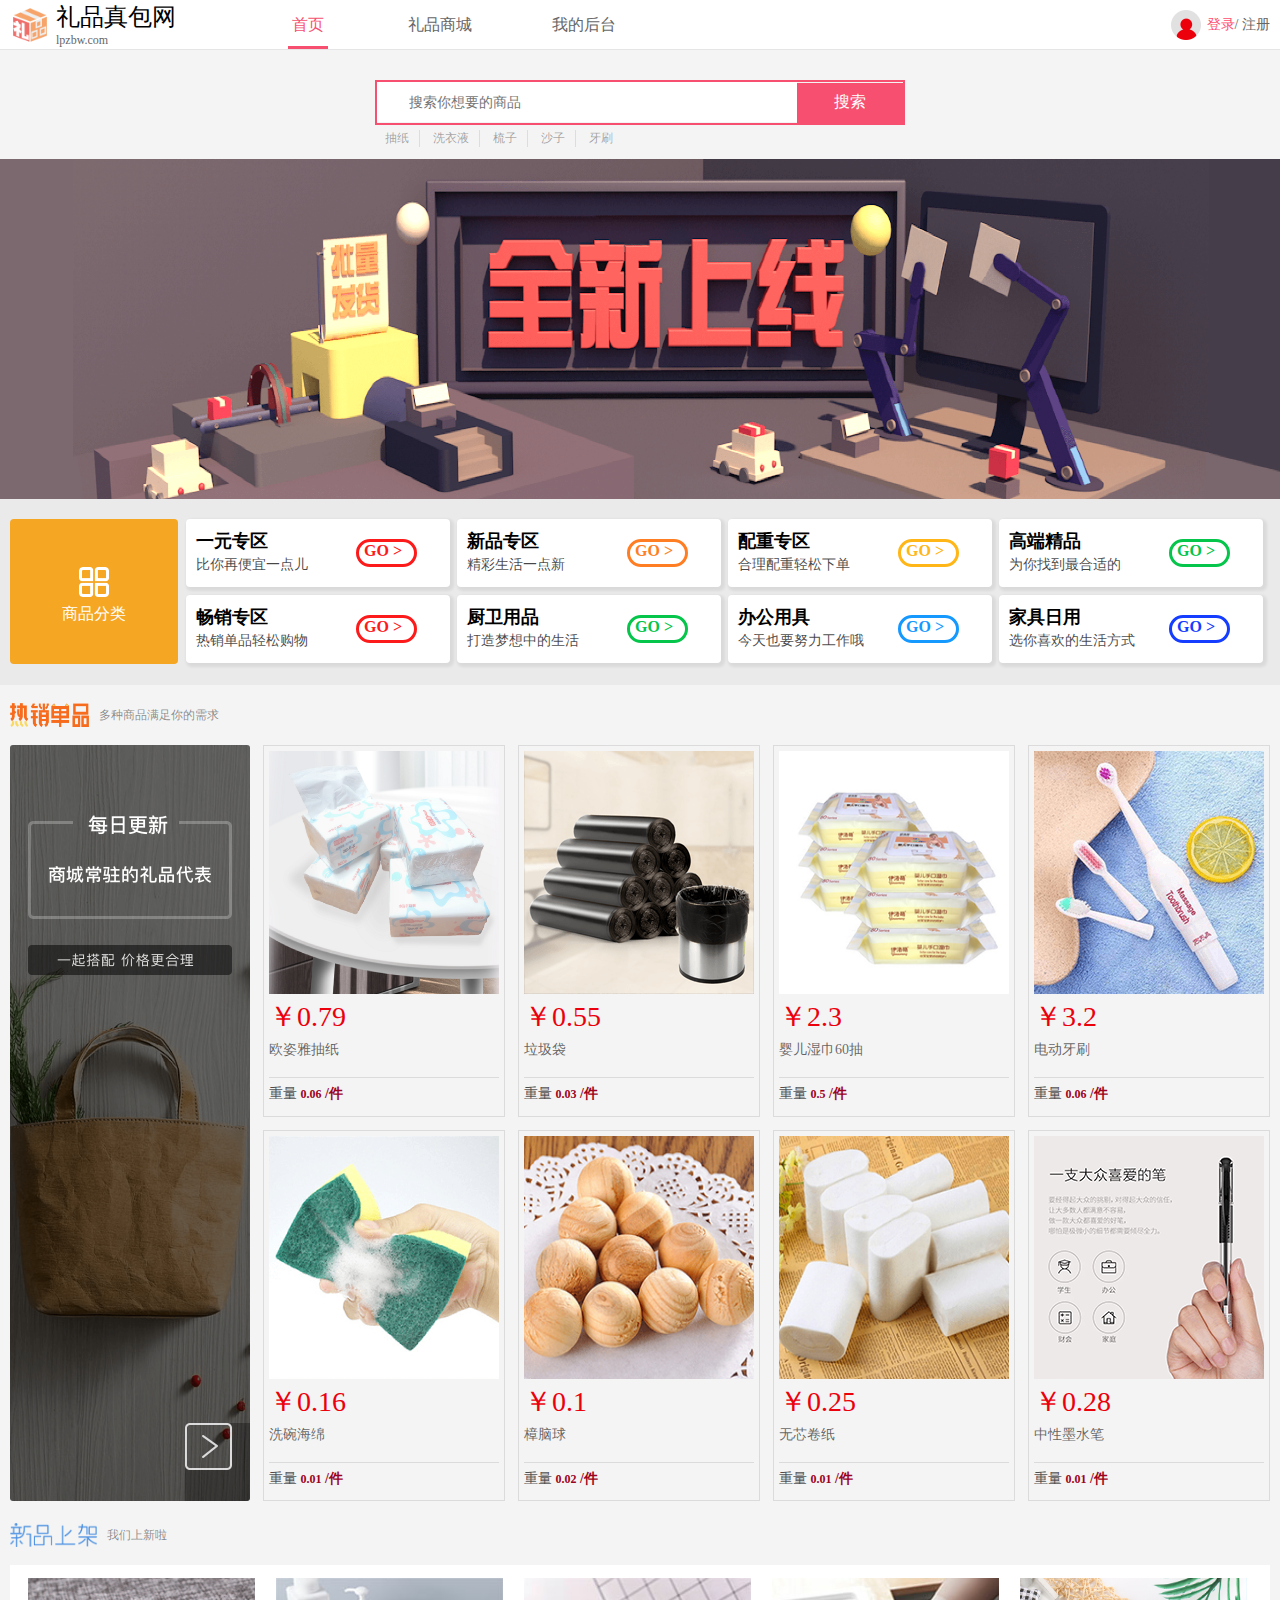
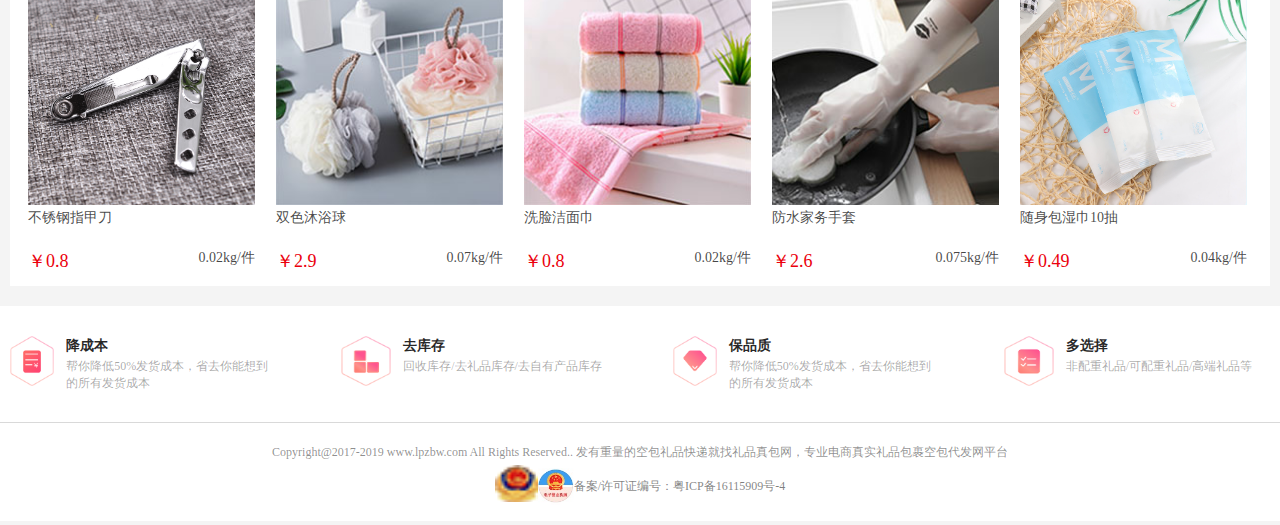
<file: index.html>
<!DOCTYPE html>
<html>
	<head>
		<meta charset="utf-8">
		<title></title>
		<style type="text/css">
		</style>
		<link rel="stylesheet" type="text/css" href="css/comm.css"/>
		<link rel="stylesheet" type="text/css" href="css/index.css"/>
	</head>
	<body>
		<header>
			<iframe class="my_header" src="header.html" frameborder="0" scrolling="no"></iframe>
		</header>
		
		<!-- 大banner -->
		<div class="banner"><img src="img/index/banner.png" ></div>
		<!-- 商品分类 -->
		<div class="bannertimBox">
			<div class="mainBox">
				<div class="filterBoxWarp">
					<div class="spfl">
						<img src="img/index/spfl.png" alt="">
						<p>商品分类</p>
					</div>
					<ul class="fliterRow">
						<li>
							<a href="javascript:;">
								<div class="tagName">
									<span class="topF">一元专区</span>
									<span class="botF">比你再便宜一点儿</span>
								</div>
								<div class="goLine">
									<span>GO</span>
									<span>></span>
								</div>
							</a>
						</li>
						<li>
							<a href="javascript:;">
								<div class="tagName">
									<span class="topF">新品专区</span>
									<span class="botF">精彩生活一点新</span>
								</div>
								<div class="goLine go2">
									<span>GO</span>
									<span>></span>
								</div>
							</a>
						</li>
						<li class="in">
							<a href="javascript:;">
								<div class="tagName">
									<span class="topF">配重专区</span>
									<span class="botF">合理配重轻松下单</span>
								</div>
								<div class="goLine go3">
									<span>GO</span>
									<span>></span>
								</div>
							</a>
						</li>
						<li class="in">
							<a href="javascript:;">
								<div class="tagName">
									<span class="topF">高端精品</span>
									<span class="botF">为你找到最合适的</span>
								</div>
								<div class="goLine go4">
									<span>GO</span>
									<span>></span>
								</div>
							</a>
						</li>
						<li class="in">
							<a href="javascript:;">
								<div class="tagName">
									<span class="topF">畅销专区</span>
									<span class="botF">热销单品轻松购物</span>
								</div>
								<div class="goLine go5">
									<span>GO</span>
									<span>></span>
								</div>
							</a>
						</li>
						<li class="in">
							<a href="javascript:;">
								<div class="tagName">
									<span class="topF">厨卫用品</span>
									<span class="botF">打造梦想中的生活</span>
								</div>
								<div class="goLine go4">
									<span>GO</span>
									<span>></span>
								</div>
							</a>
						</li>
						<li class="in">
							<a href="javascript:;">
								<div class="tagName">
									<span class="topF">办公用具</span>
									<span class="botF">今天也要努力工作哦</span>
								</div>
								<div class="goLine go7">
									<span>GO</span>
									<span>></span>
								</div>
							</a>
						</li>
						<li class="in">
							<a href="javascript:;">
								<div class="tagName">
									<span class="topF">家具日用</span>
									<span class="botF">选你喜欢的生活方式</span>
								</div>
								<div class="goLine go8">
									<span>GO</span>
									<span>></span>
								</div>
							</a>
						</li>
					</ul>					
				</div>
			</div>
		</div>
		<!-- 单品列表 -->
		<div class="hotnewBox">
			<div class="mainBox">
				<!-- 热销单品 -->
				<div class="botbox">
					<div class="titles">
						<img class="tithImg" src="img/index/titlehot.png">
						<span class="titleHot">多种商品满足你的需求</span>
					</div>
					<div class="hotProduct">
						<div class="topHotImg">
							<img class="dayHImg" src="img/index/dayhot.png" alt="">
						</div>
						<!-- 商品 -->
						<div class="hotProductItemBox">
							<a href="javascript:;" class="hotProItem hotPB">
								<img class="hotMainPic" src="img/index/hotmain_01.png" alt="">
								<div class="price">
									<span>￥0.79</span>
								</div>
								<p class="productName">欧姿雅抽纸</p>
								<div class="productB">
									<span class="productZ">重量</span>
									<span class="productZL">0.06</span>
									<span class="productDW">/件</span>
								</div>
							</a>

							<a href="javascript:;" class="hotProItem hotPB">
								<img class="hotMainPic" src="img/index/hotmain_02.png" alt="">
								<div class="price">
									<span>￥0.55</span>
								</div class="productName">
								<p class="productName">垃圾袋</p>
								<div class="productB">
									<span class="productZ">重量</span>
									<span class="productZL">0.03</span>
									<span class="productDW">/件</span>
								</div>
							</a>

							<a href="javascript:;" class="hotProItem hotPB">
								<img class="hotMainPic" src="img/index/hotmain_03.png" alt="">
								<div class="price">
									<span>￥2.3</span>
								</div>
								<p class="productName">婴儿湿巾60抽</p>
								<div class="productB">
									<span class="productZ">重量</span>
									<span class="productZL">0.5</span>
									<span class="productDW">/件</span>
								</div>
							</a>

							<a href="javascript:;" class="hotProItem hotPB">
								<img class="hotMainPic" src="img/index/hotmain_04.png" alt="">
								<div class="price">
									<span>￥3.2</span>
								</div>
								<p class="productName">电动牙刷</p>
								<div class="productB">
									<span class="productZ">重量</span>
									<span class="productZL">0.06</span>
									<span class="productDW">/件</span>
								</div>
							</a>

							<a href="javascript:;" class="hotProItem">
								<img class="hotMainPic" src="img/index/hotmain_05.png" alt="">
								<div class="price">
									<span>￥0.16</span>
								</div>
								<p class="productName">洗碗海绵</p>
								<div class="productB">
									<span class="productZ">重量</span>
									<span class="productZL">0.01</span>
									<span class="productDW">/件</span>
								</div>
							</a>

							<a href="javascript:;" class="hotProItem">
								<img class="hotMainPic" src="img/index/hotmain_06.png" alt="">
								<div class="price">
									<span>￥0.1</span>
								</div>
								<p class="productName">樟脑球</p>
								<div class="productB">
									<span class="productZ">重量</span>
									<span class="productZL">0.02</span>
									<span class="productDW">/件</span>
								</div>
							</a>

							<a href="javascript:;" class="hotProItem">
								<img class="hotMainPic" src="img/index/hotmain_07.png" alt="">
								<div class="price">
									<span>￥0.25</span>
								</div>
								<p class="productName">无芯卷纸</p>
								<div class="productB">
									<span class="productZ">重量</span>
									<span class="productZL">0.01</span>
									<span class="productDW">/件</span>
								</div>
							</a>

							<a href="javascript:;" class="hotProItem">
								<img class="hotMainPic" src="img/index/hotmain_08.png" alt="">
								<div class="price">
									<span>￥0.28</span>
								</div>
								<p class="productName">中性墨水笔</p>
								<div class="productB">
									<span class="productZ">重量</span>
									<span class="productZL">0.01</span>
									<span class="productDW">/件</span>
								</div>
							</a>
							
						</div>
					</div>
				</div>
				<!-- 新品上线 -->
				<div class="newbox">
					<div class="titles">
						<img class="tithImg" src="img/index/titlenew.png">
						<span class="titleHot">我们上新啦</span>
					</div>
					<ul class="newProduct">
						<li>
							<a href="javascript:;" class="newProItem">
								<img class="newImg" src="img/index/newpic_01.png" alt="new1">
								<p class="title">不锈钢指甲刀</p>
								<div class="numBox">
									<span class="newPrice">￥0.8</span>
									<span class="newguige">0.02kg/件</span>
								</div>
							</a>
						</li>
						<li>
							<a href="javascript:;" class="newProItem">
								<img class="newImg" src="img/index/newpic_02.png" alt="new1">
								<p class="title">双色沐浴球</p>
								<div class="numBox">
									<span class="newPrice">￥2.9</span>
									<span class="newguige">0.07kg/件</span>
								</div>
							</a>
						</li>
						<li>
							<a href="javascript:;" class="newProItem">
								<img class="newImg" src="img/index/newpic_03.png" alt="new1">
								<p class="title">洗脸洁面巾</p>
								<div class="numBox">
									<span class="newPrice">￥0.8</span>
									<span class="newguige">0.02kg/件</span>
								</div>
							</a>
						</li>
						<li>
							<a href="javascript:;" class="newProItem">
								<img class="newImg" src="img/index/newpic_04.png" alt="new1">
								<p class="title">防水家务手套</p>
								<div class="numBox">
									<span class="newPrice">￥2.6</span>
									<span class="newguige">0.075kg/件</span>
								</div>
							</a>
						</li>
						<li>
							<a href="javascript:;" class="newProItem">
								<img class="newImg" src="img/index/newpic_05.png" alt="new1">
								<p class="title">随身包湿巾10抽</p>
								<div class="numBox">
									<span class="newPrice">￥0.49</span>
									<span class="newguige">0.04kg/件</span>
								</div>
							</a>
						</li>
					</ul>
				</div>
			</div>
		</div>
		<!-- 购物车 -->
		<div class="rightBanBox">
			<div class="rightBox">
				
			</div>			
		</div>
		
		<footer>
			<iframe class="my_footer" src="footer.html" frameborder="0" scrolling="no"></iframe>
		</footer>
	</body>
</html>
</file>
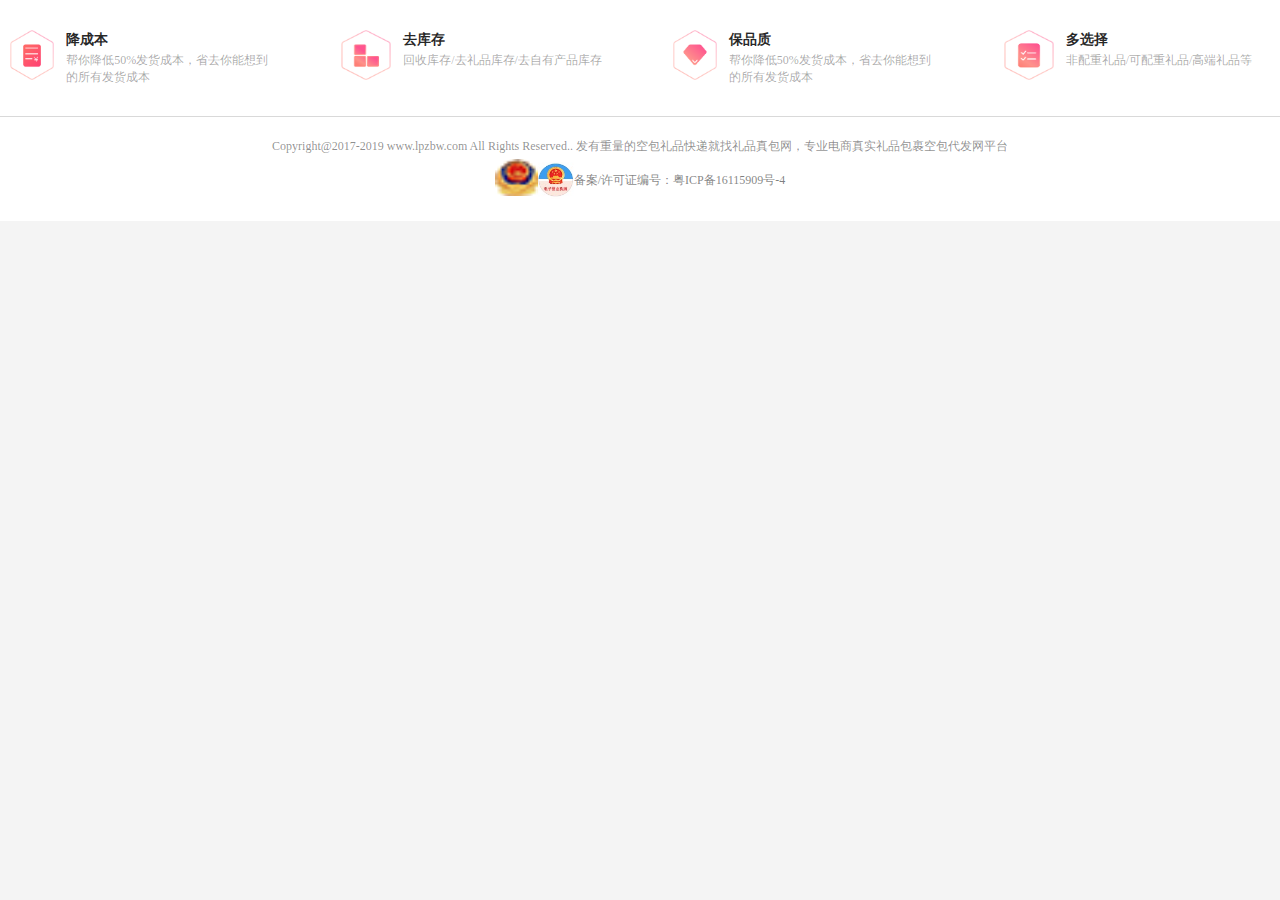
<file: footer.html>
<!DOCTYPE html>
<html>
	<head>
		<meta charset="utf-8">
		<title></title>
		<link rel="stylesheet" type="text/css" href="css/comm.css"/>
		<link rel="stylesheet" type="text/css" href="css/footer.css"/>
	</head>
	<body>
		<div class="footerBox">
			<!-- 4块 -->
			<div class="goodsCell">
				<div class="cellWrap">
					<div class="cellItem">
						<img class="cellimg" src="img/footer/cell1.png" alt="">
						<div class="descText">
							<span class="tit">降成本</span>
							<span class="desc">帮你降低50%发货成本，省去你能想到的所有发货成本</span>
						</div>
					</div>
					<div class="cellItem">
						<img class="cellimg" src="img/footer/cell2.png" alt="">
						<div class="descText">
							<span class="tit">去库存</span>
							<span class="desc">回收库存/去礼品库存/去自有产品库存</span>
						</div>
					</div>
					<div class="cellItem">
						<img class="cellimg" src="img/footer/cell3.png" alt="">
						<div class="descText">
							<span class="tit">保品质</span>
							<span class="desc">帮你降低50%发货成本，省去你能想到的所有发货成本</span>
						</div>
					</div>
					<div class="cellItem">
						<img class="cellimg" src="img/footer/cell4.png" alt="">
						<div class="descText">
							<span class="tit">多选择</span>
							<span class="desc">非配重礼品/可配重礼品/高端礼品等</span>
						</div>
					</div>
				</div>
			</div>
			<!-- 备案 -->
			<div class="footer">
				<div class="copy">
					<span class="copyTop">Copyright@2017-2019 www.lpzbw.com All Rights Reserved.. 发有重量的空包礼品快递就找礼品真包网，专业电商真实礼品包裹空包代发网平台</span>
					<span class="pliText">
						<a href="#"><img class="plice" src="img/footer/gab.png" ></a>
						<img class="yyzz" src="img/footer/dzyyzz.jpg" alt="">
						<a class="ba"  href="#">备案/许可证编号：粤ICP备16115909号-4</a>
					</span>
				</div>
			</div>
		</div>
	</body>
</html>
</file>
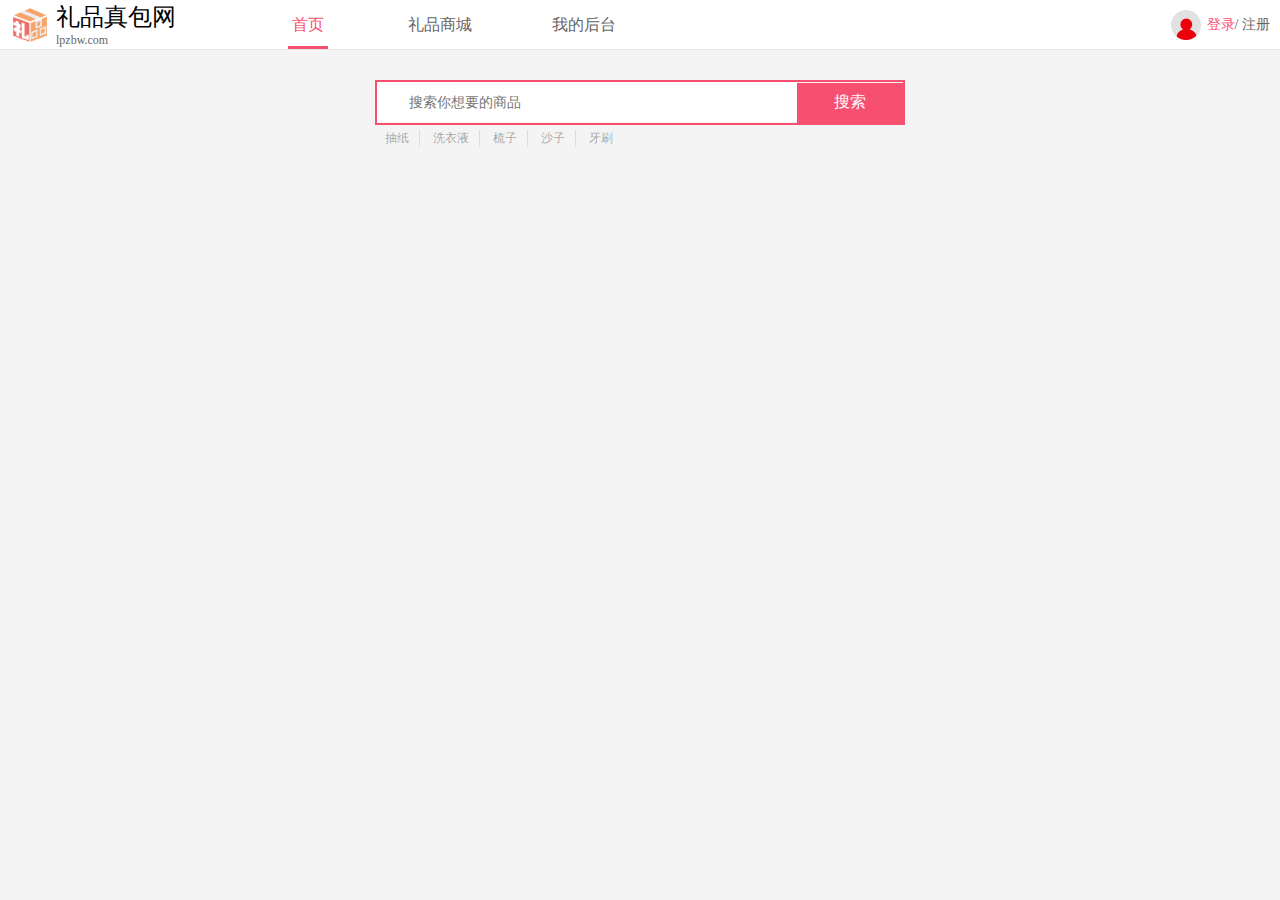
<file: header.html>
<!DOCTYPE html>
<html lang="zh">
<head>
	<meta charset="UTF-8">
	<meta name="viewport" content="width=device-width, initial-scale=1.0">
	<meta http-equiv="X-UA-Compatible" content="ie=edge">
	<title>header</title>
	<link rel="stylesheet" type="text/css" href="css/comm.css"/>
	<link rel="stylesheet" type="text/css" href="css/header.css"/>
</head>
<body>
	<div class="headerBox">
		<div class="bor_1">
			<div class="headTitle">
				<div class="logoBox">
					<img src="img/header/logo.png" alt="">
					<div class="logoName">
						<span class="title">礼品真包网</span>
						<span class="www">lpzbw.com</span>
					</div>
				</div>
				<div class="navBox">
					<a href="#"><span>首页</span></a>
					<a href="#"><span>礼品商城</span></a>
					<a href="#"><span>我的后台</span></a>
				</div>
				<div class="loginBox">
					<img class="nolog" src="img/header/login.png" >
					<a class="tologin" href="login.html" target="_block">登录</a>
					<a class="toreg" href="reg.html" target="_block">/ 注册</a>
				</div>
			</div>
		</div>
		<!-- input -->
		<div class="indexSearch">
			<div class="inputSea">
				<input class="myinp" type="text" placeholder="搜索你想要的商品"><span class="btn">搜索</span>
			</div>
			<div class="keylist">
				<span class="keyitem">抽纸</span>
				<span class="keyitem">洗衣液</span>
				<span class="keyitem">梳子</span>
				<span class="keyitem">沙子</span>
				<span class="keyitem">牙刷</span>
			</div>
		</div>
	</div>
</body>
</html>
</file>
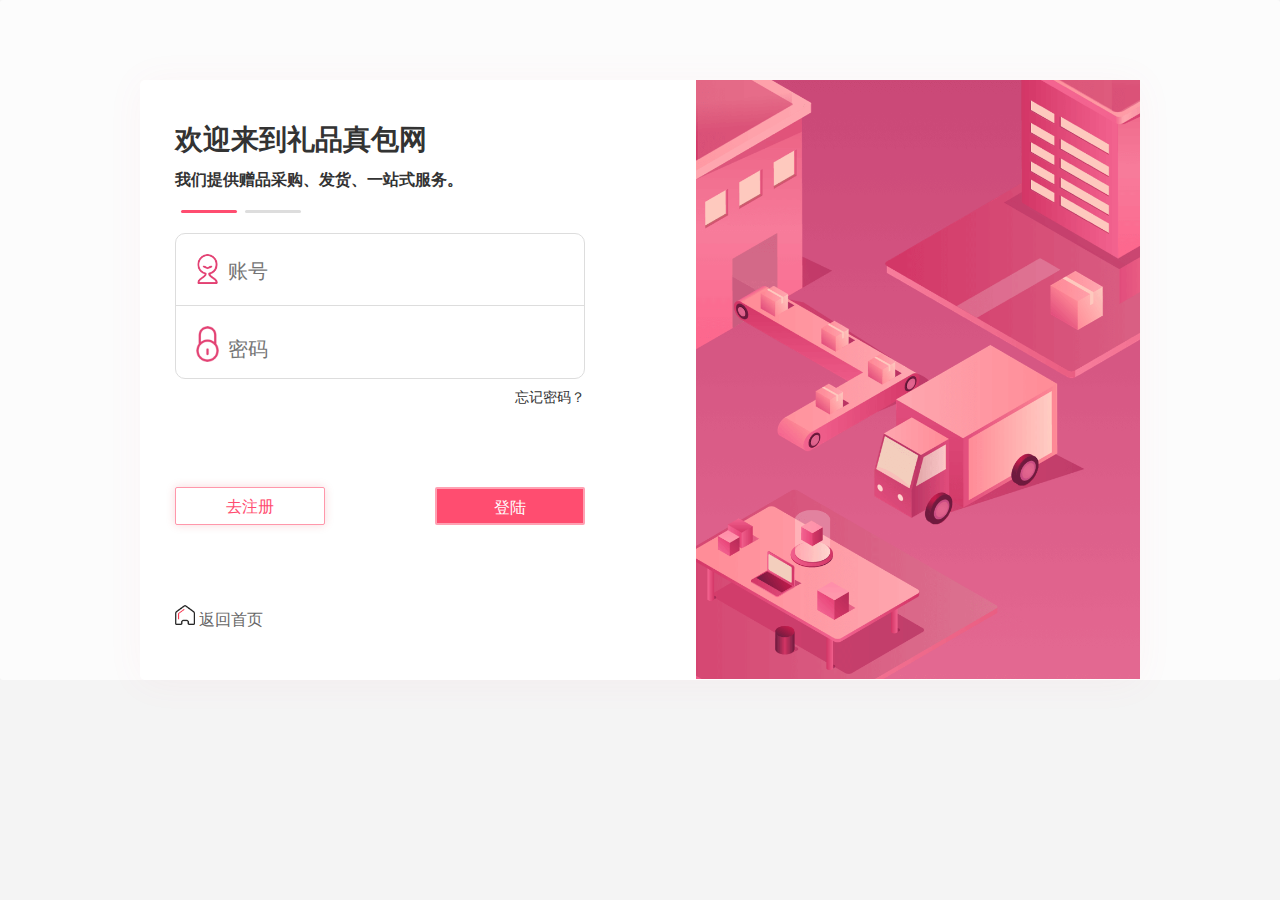
<file: login.html>
<!DOCTYPE html>
<html>
	<head>
		<meta charset="utf-8">
		<title>登陆</title>
		<link rel="stylesheet" type="text/css" href="css/comm.css"/>
		<link rel="stylesheet" type="text/css" href="./css/login.css"/>
	</head>
	<body>
	<div>
		<div class="login">
			<table></table>
			<div class="contBox">
				<div class="leftBox">
					<h2>欢迎来到礼品真包网</h2>
					<h3>我们提供赠品采购、发货、一站式服务。</h3>
					<div class="line">
						<span class="active"></span>
						<span></span>
						<div></div>
					</div>
					<!-- input和下边的内容 -->
					<div class="box">
						<!-- input -->
						<ul class="form">
							<li class="l1">
								<span class="admin"><img src="./img/login/name.png" ></span>
								<input type="text" name="" id="" placeholder="账号"/>
							</li>
							<li>
								<span class="lock"><img src="./img/login/upwd.png" ></span>
								<input type="password" name="" id="" value="" placeholder="密码"/>
							</li>
						</ul>
						<!-- 忘记密码 -->
						<div class="operate">
							<a href="#">忘记密码？</a>
							<div></div>
						</div>
						<!-- 注册登陆按钮 -->
						<div class="footer">
								<a href="reg.html"><button class="toReg">去注册</button></a>
								<a href="#"><button class="loGin">登陆</button></a>
						</div>
						<!-- 返回首页 -->
						<div class="toIndex">
								<img src="./img/login/2x.png" ><a href="index.html">返回首页</a>
						</div>	
					</div>
				</div>
				<div class="rightImg">
					<img src="img/login/login.png" >
				</div>
			</div>
		</div>
	</div>
	</body>
</html>
</file>
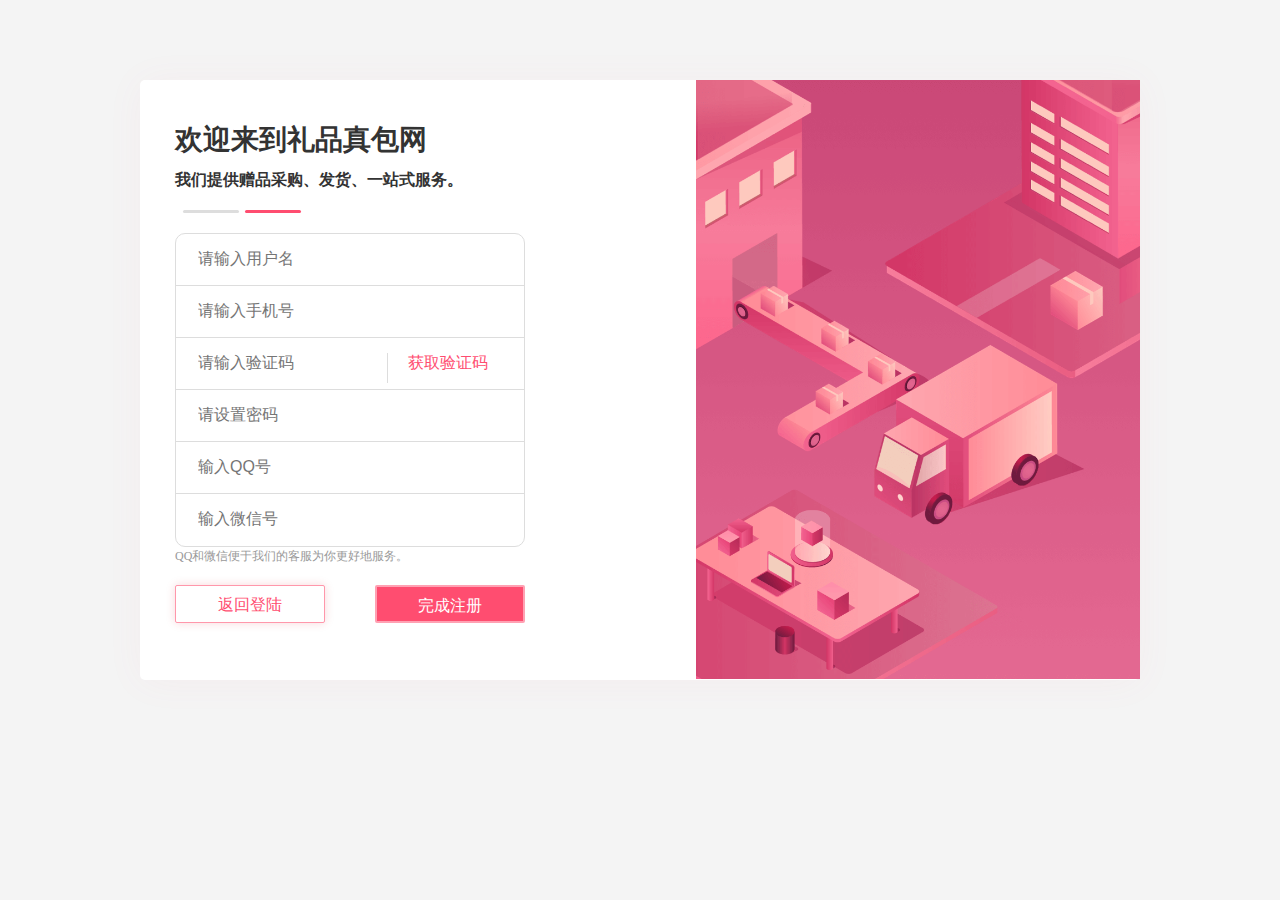
<file: reg.html>
<!DOCTYPE html>
<html>
	<head>
		<meta charset="utf-8">
		<title>注册</title>
		<style type="text/css">
		</style>
		<link rel="stylesheet" type="text/css" href="css/comm.css"/>
		<link rel="stylesheet" type="text/css" href="css/reg.css"/>
	</head>
	<body>
		<div>
			<div class="regbox">
				<table></table>
				<div class="contBox">
					<div class="leftBox">
						<h2>欢迎来到礼品真包网</h2>
						<h3>我们提供赠品采购、发货、一站式服务。</h3>
						<div class="line">
							<span></span>
							<span class="active"></span>
							<div></div>
						</div>
						<!-- input和下边的内容 -->
						<div class="box">
							<!-- input -->
							<ul class="form">
								<li class="l1">
									<input type="text" name="" id="" placeholder="请输入用户名"/>
								</li>
								<li>
									<input type="text" name="" id="" value="" placeholder="请输入手机号"/>
								</li>
								<li>
									<input type="text" placeholder="请输入验证码">
									<a href="#">获取验证码</a>
								</li>
								<li>
									<input type="text" placeholder="请设置密码">
								</li>
								<li>
									<input type="text" placeholder="输入QQ号">
								</li>
								<li>
									<input type="text" placeholder="输入微信号">
								</li>
							</ul>
							<!-- QQ和微信 -->
							<div class="operate">
								<span>QQ和微信便于我们的客服为你更好地服务。</span>
							</div>
							<!-- 注册登陆按钮 -->
							<div class="footer">
									<a href="login.html"><button class="toReg">返回登陆</button></a>
									<a href="#"><button class="loGin">完成注册</button></a>
							</div>	
						</div>
					</div>
					<div class="rightImg">
						<img src="img/login/login.png" >
					</div>
				</div>
			</div>
		</div>
	</body>
</html>
</file>
<file: css/comm.css>
html,body,login,contBox,h2,h3,h6,line,box,ul,li,a,button,img,p{
	padding: 0;
	margin: 0;
}
body{
	background-color: #F4f4f4;
	font-size: 16px;
}
.font_small{
	font-size: 12px;
}
.my_header{
	width: 100%;
	height:155px;
}
.my_footer{
	width: 100%;
	height: 215px;
}
</file>
<file: css/index.css>
.banner img{
	width: 100%;
	height:340px;
}
.banner{
	height: 340px;
	margin: 0;
}
.bannertimBox{
	padding: 20px 0;
	padding-bottom: 14px;
	background-color: rgba(0,0,0,.04);
}
.mainBox{
	width: 1260px;
	margin:0 auto ;
}
.filterBoxWarp{
	display: flex;
}
.spfl{
	width: 168px;
	height: 145px;
	background-color: #f5a623;
	border-radius: 4px;
	color: #fff;
	font-size: 16px;
	text-align: center;
	line-height: 145px;
	display: inline-block;
	margin-right: 8px;
}
.spfl img{
	width: 30px;
}
.spfl p{
	padding: 0;
	line-height: 0;
	margin-top: -50px;

}
.fliterRow{
	display: flex;
	list-style: none;
	flex: 1;
	flex-wrap: wrap;
}
.fliterRow li{
	box-sizing: border-box;
	width: 264px;
	height: 68px;
	background-color: #fff;
	margin-right: 7px;
	margin-bottom: 8px;
	padding-left: 10px;
	padding-top: 10px;
	border-radius: 4px;
	box-shadow: 2px 2px 3px 2px rgba(0, 0, 0, .07);
}
.fliterRow li>a{
	text-decoration: none;
	color: #000;
	font-size: 18px;
	position: relative;
}
.topF{
	display: block;
	font-weight: 600;
}
.botF{
	font-size: 14px;
	color: rgba(0,0,0,.73);
}
.goLine{
	width: 50px;
	height: 22px;
	border: 3px solid #fd1a1a;
	border-radius: 20px;
	position: absolute;
	left: 160px;
	top: 10px;
	color:#fd1a1a;
	font-size: 16px;
	padding-left: 5px;
	font-weight: 600;
}
.go2{
	border-color: #ff7e23;
	color: #ff7e23;
}
.go3{
	border-color: #ffb616;
	color: #ffb616;
}
.go4{
	border-color: #05c54a;
	color: #05c54a;
}
.g05{
	border-color: #05c5b9;
	color: #05c5b9;
}
.go6{
	border-color: #15b0ff;
	color: #15b0ff;
}
.go7{
	border-color: #1599ff;
	color: #1599ff;
}
.go8{
	border-color: #153Dff;
	color: #153Dff;
}
.titles{
	display: flex;
	padding:18px 0;
	justify-content: flex-start;
	align-items:center;
}
.tithImg{
	height: 24px;
	margin-right: 10px;
}
.titleHot{
	display: inline-block;
	font-size: 12px;
	color: rgba(0,0,0,.45);
	line-height: 24px;
	height: 24px;
}
.topHotImg{
	width: 240px;
	height: 756px;
	position: relative;
}
.dayHImg{
	width: 100%;
	height: 100%;
	border-radius: 3px;
}
.hotProduct{
	display: inline-flex;
}
.hotProductItemBox{
	display: flex;
	flex: 1;
	flex-wrap: wrap;
	position: relative;
}
.hotProItem{
	font-size: 14px;
	margin-left: 13px;
	padding: 5px;
	border: 1px solid rgba(0, 0, 0, .1);
	text-decoration: none;
}
.hotPB{
	margin-bottom: 13px;
}
.hotMainPic{
	width: 230px;
	height: 243px;
}
.price{
	color: #eb000c;
	font-size: 28px;
	margin-bottom: 5px;
}
.productName{
	color: rgba(0, 0, 0, .6);
	padding-bottom: 10px;
	margin-bottom: 8px;
}
.productB{
	border-top: 1px solid rgba(0, 0, 0, .1);
	padding-top: 7px;
}
.productZ{
	color: rgba(0, 0, 0, .69);
}
.productZL,.productDW{
	color: #9c0321;
	font-weight: 600;
}
.productZL{
	font-size: 12px;
	font-weight: 600;
}
.newProduct{
	list-style: none;
	display: flex;
	background-color: #fff;
	padding: 10px 15px;
}
.newbox{
	padding-bottom: 20px;
}
.newProItem{
	text-decoration: none;
	font-size: 14px;
	color: rgba(0, 0, 0, .73);
	display: block;
	padding: 3px;
}
.newImg{
	width: 227px;
	height: 227px;
}
.title{
	height: 40px;
}
.newPrice{
	color: #eb000c;
	font-size: 18px;
	display: inline-block;
	
}

.newguige{
	display: block;
	float: right;

}
.newProduct li:first-child~li{
	margin-left: 15px;
}
.rightBanBox{
	background-color: #000;
	position: fixed;
	right: 0;
	height: 100%;
	height: 316px;
}
</file>
<file: css/footer.css>
.footerBox{
	background-color: #fff;
}
.goodsCell{
	width: 1260px;
	margin: 0 auto;
	display: flex;
	align-items: center;
}
.cellWrap{
	padding: 30px 0;
	display: flex;
	justify-content: space-around;
}
.cellItem{
	display: flex;
	flex: 1;
	margin-right: 65px;
}
.cellItem:last-child{
	margin-right: 0;
}
.cellimg{
	width: 50px;height: 50px;
	float: left;
	margin-right: 12px;
}
.descText{
	display: flex;
	flex-direction: column;
	font-size: 14px;
	
}
.tit{
	line-height: 20px;
	color: rgba(0,0,0,.85);
	font-weight: 700;
	margin-bottom: 2px;
}
.desc{
	font-size: 12px;
	line-height: 17px;
	color: rgba(0,0,0,.35);
	font-weight: 400;
}
.footer{
	border-top: 1px solid rgba(0,0,0,.15);
	padding: 20px 0;
	font-size: 12px;
}
.copy{
	display: flex;
	flex-direction: column;
	align-items: center;
}
.plice{
	width: 43px;height: 37px;
}
.yyzz{
	width: 36px;height: 37px;
}
.copy{
	font-size: 12px;
	color: rgba(0,0,0,.45);
	line-height: 18px;
	font-weight: 400px;
}
.copyTop{
	margin-bottom: 4px;
}
.pliText{
	display: flex;
	align-items: center;
	justify-content: center;
}
.ba{
	color: rgba(0,0,0,.5);
	text-decoration: none;
}
.ba:hover{
	color: #FF4D70;
}
</file>
<file: css/header.css>
.headerBox{
	background-color: #f4f4f4;
}
.bor_1{
	background-color: #fff;
	border-bottom: 1px solid rgba(0,0,0,.1);
}
.headTitleBox{
	min-width: 1200px;
	width: 1260px;
}
.headTitle{
	width: 1260px;
	margin: 0 auto;
	display: flex;
	align-items: center;
	justify-content: space-between;
	flex-direction: row;
}
.logoBox{
	display: flex;
	align-items: center;
	justify-content: center;
}
.logoBox>img{
	width: 40px;height: 40px;
	margin-right: 6px;
}
.logoName{
	font-size: 24px;
	font-weight: 400px;
	color: #000;
	display: flex;
	justify-content: center;
	flex-direction: column;
}
.www{
	font-size: 12px;
	color: #666;
	margin-bottom: 1px;
}
.navBox{
	width: 900px;
	height: 49px;
	display: flex;
	margin-left: 50px;
	font-size: 16px;
	line-height: 49px;
	font-weight: 400;
	color: #666;
}
.navBox a{
	height: 100%;
	display: inline-block;
	margin: 0 40px;
	text-decoration: none;
	color: #666666;
	position: relative;
}
.navBox a:first-child{
	width: 40px;
	color: #f64f6f;
	text-align: center;
}
.navBox a:first-child::after{
	content:"";
	width: 100%;
	height: 3px;
	background: #F64F6F;
	position: absolute;
	bottom: 0px;
	left: 0;
}
.loginBox{
	display: flex;
	justify-content: center;
	align-items: center;
	font-size: 14px;
}
.nolog{
	width: 30px;height: 30px;
	margin-right: 6px;
}
.tologin{
	line-height: 49px;
	color: #ff4d70;
	font-weight: 400;
	cursor: pointer;

}
.toreg{
	color: #666;
	cursor: pointer;
}
.tologin,.toreg{
	text-decoration: none;
}
.inputSea{
	margin: 0 auto;
	margin-top: 30px;
	width: 530px;
	box-sizing: border-box;
	border: 2px solid #F64F6F;
}
.myinp{
	width: 356px;
	height: 40px;
	font-size: 14px;
	outline: 0;
	border: 0;
	padding:0 32px;
}
.btn{
	display: inline-block;
	height: 40px;
	width: 106px;
	background-color: #f64f6f;
	color: #fff;
	line-height: 38px;
	text-align: center;
}
.keylist{
	width: 530px;
	margin: 0 auto;
	margin-top: 5px;
	margin-bottom: 30px;
	color: rgba(0,0,0,.35);
	font-size: 12px;
}
.keyitem{
	display: inline-block;
	border-right: 1px solid #ddd;
	padding:0 10px;
	cursor: pointer;
}
.keylist span:last-child{
	border: 0;
}
</file>
<file: css/login.css>
ul{
	list-style: none;
}
a{
	text-decoration: none;
}
.login{
	width: 100%;height: 100%;
	background-color: #FCFCFC;
	border-radius: 3px;
}
.contBox{
	width:1000px;height: 600px;
	background: #FFFFFF;
	margin: auto;
	margin-top: 80px;
	border-radius: 5px;
	box-shadow: 0 2px 38px rgba(241,101,145,.05);
}
.leftBox{
	padding-left: 35px;
	padding-top: 40px;
	float: left;
}
.leftBox>h2{
	font-size: 28px;
	line-height: 40px;
	color: #333;
	font-weight: 700;
	margin-bottom: 10px;
}
.leftBox>h3{
	font-size: 16px;
	font-style: helvetica neue,normal,微软雅黑;
	line-height: 20px;
	color: #333;
	margin-bottom: 20px;
	font-size: 300;
}
.line div{
	clear: both;
}
.line span{
	background: #ddd;
	width: 56px;
	height: 3px;
	border-radius: 4px;
	display: block;
	float: left;
	margin-left: 8px;
}
.line>.active{
	background:#FF4D70;
	width: 56px;
	height: 3px;
	border-radius: 4px;
	display: block;
	margin-left: 6px;
	margin-bottom: 20px;
}
.box{
	width: 410px;
}
.form{
	border: 1px solid #ddd;
	border-radius: 10px;
}
.form li{
	height: 72px;
	padding: 20px;
	box-sizing: border-box;
}
.form .l1{
	border-bottom: 1px solid #ddd;
	padding: 20px;
}
.form li span{
	vertical-align: bottom;
}
.form li .admin img,.form li .lock img{
	width: 23px;
}
.form input{
	border: none;
	outline: none;
	font-size: 20px;
	background-color: transparent !important;
	padding:5px;
}
.operate{
	margin-top: 10px;
}
.operate a{
	font-size: 14px;
	color: #333333;
	line-height: 18px;
	float: right;
}
.operate div{
	clear: both;
}
.footer{
	margin-top: 80px;
	margin-bottom: 80px;
}
.footer button{
	width: 150px;height: 38px;
	line-height: 38px;
	text-align: center;
	font-size: 16px;
	border-radius: 2px;
}
.toReg{
	background: #fff;
	border: 1px solid #ff97ab;
	box-shadow: 0 0 10px rgba(208,17,38,.17);
	color: #ff4d70;
}
.loGin{
	background: #FF4D70;
	border: 2px solid #ffa1b3;
	color: #fff;
	float: right;
}
.toIndex{
	width: 100px;
}
.toIndex img{
	width: 20px;
}
.toIndex a{
	font-size: 16px;
	color: #666;
	margin-left: 4px;
	margin-bottom: 2px;
}
/* 右边图片 */
.rightImg{
	width: 444px;
	float: right;
}
.rightImg img{
	width: 100%;
	display: block;
}
</file>
<file: css/reg.css>
ul{
	list-style: none;
}
.regbox{
	width: 100%;height: 100%;
	border-radius: 3px;
}
.contBox{
	width:1000px;height: 600px;
	background: #FFFFFF;
	margin: auto;
	margin-top: 80px;
	border-radius: 5px;
	box-shadow: 0 2px 38px rgba(241,101,145,.05);
}
.leftBox{
	padding-left: 35px;
	padding-top: 40px;
	float: left;
}
.leftBox>h2{
	font-size: 28px;
	line-height: 40px;
	color: #333;
	font-weight: 700;
	margin-bottom: 10px;
}
.leftBox>h3{
	font-size: 16px;
	font-style: helvetica neue,normal,微软雅黑;
	line-height: 20px;
	color: #333;
	margin-bottom: 20px;
	font-size: 300;
}
.line div{
	clear: both;
}
.line span{
	background: #ddd;
	width: 56px;
	height: 3px;
	border-radius: 4px;
	display: block;
	float: left;
	margin-left: 8px;
}
.line>.active{
	background:#FF4D70;
	width: 56px;
	height: 3px;
	border-radius: 4px;
	display: block;
	margin-left: 6px;
	margin-bottom: 20px;
}
.box{
	width: 350px;
}
.form{
	border: 1px solid #ddd;
	border-radius: 10px;
}
.form li{
	border-bottom: 1px solid #ddd;
	height: 52px;
	padding:15px 20px;
	box-sizing: border-box;
}
.form li:last-child{
	border-bottom: none;
}
.form li input{
	border: none;
	outline: none;
	width: 314px;
	font-size: 16px;
}
.form li:nth-child(3) input{
	width: 187px;
	float: left;
}
.form li:nth-child(3) a{
	float: left;
	width: 90px;
	height: 30px;
	text-decoration: none;
	color: #FF4D70;
	border-left: 1px solid #ddd;
	display: inline-block;
	padding-left: 20px;
}
.operate{
	font-size: 12px;
	line-height: 18px;
	color: #999;
	padding-bottom: 20px;
}
.footer button{
	width: 150px;height: 38px;
	line-height: 38px;
	text-align: center;
	font-size: 16px;
	border-radius: 2px;
}
.toReg{
	background: #fff;
	border: 1px solid #ff97ab;
	box-shadow: 0 0 10px rgba(208,17,38,.17);
	color: #ff4d70;
}
.loGin{
	background: #FF4D70;
	border: 2px solid #ffa1b3;
	color: #fff;
	float: right;
}
/* 右边图片 */
.rightImg{
	width: 444px;
	float: right;
}
.rightImg img{
	width: 100%;
	display: block;
}
</file>
